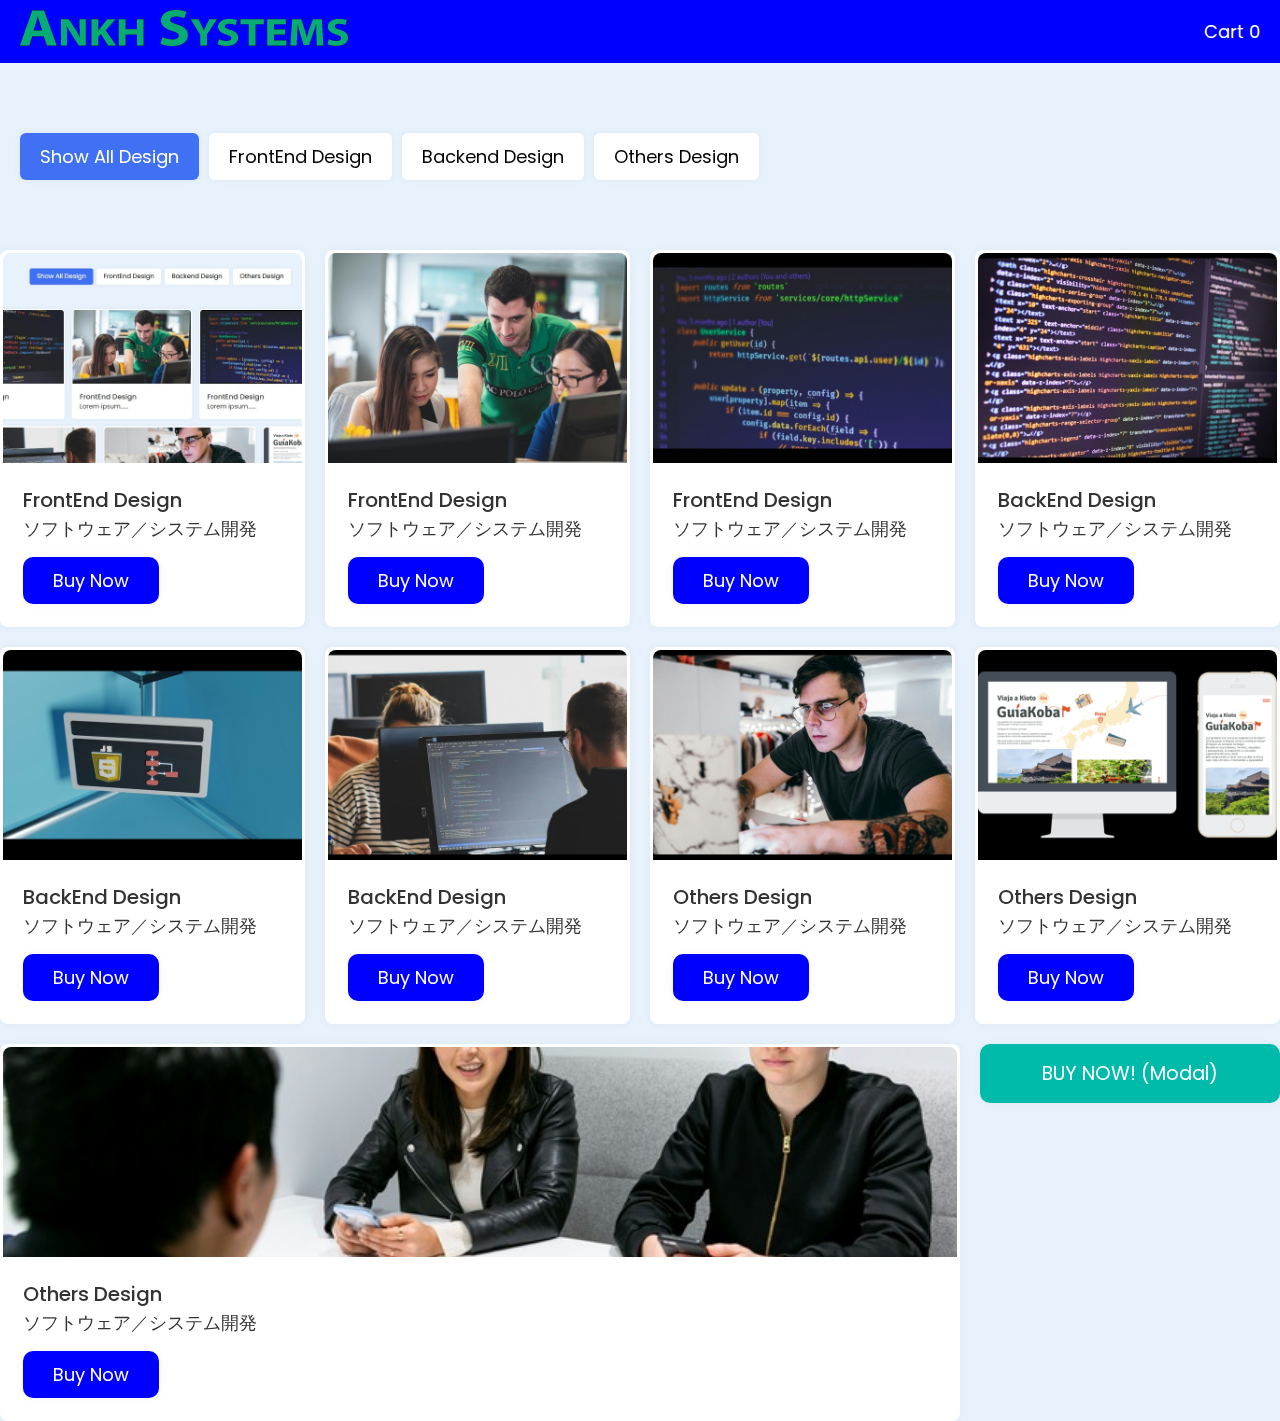
<file: index.html>
<!DOCTYPE html>
<html lang="en">

<head>
  <meta charset="UTF-8" />
  <meta name="viewport" content="width=device-width, initial-scale=1.0" />
  <!--Font Awasome-->
  <link rel="stylesheet" href="https://cdnjs.cloudflare.com/ajax/libs/font-awesome/6.7.1/css/all.min.css"
    integrity="sha512-5Hs3dF2AEPkpNAR7UiOHba+lRSJNeM2ECkwxUIxC1Q/FLycGTbNapWXB4tP889k5T5Ju8fs4b1P5z/iB4nMfSQ=="
    crossorigin="anonymous" referrerpolicy="no-referrer" />
  <!--CSS Design-->
  <link rel="stylesheet" href="style/style.css" />
  <link rel="stylesheet" href="style/btnstyle.css">
  <title>Filter Image Gallery</title>
</head>

<body>
  <!--Nav Start-->
  <nav>
    <div class="logo">
      <img src="images/logo.png" alt="">
    </div>
    <ul class="nav-links">
      <li><a href="#">Cart <span id="cart-count">0</span></a></li>
    </ul>
    <div class="menu-toggle" id="mobile-menu">
      <span class="bar"></span>
      <span class="bar"></span>
      <span class="bar"></span>
    </div>
  </nav>
  <!--Nav End-->


  <div class="container">

    <!--Filter Button Start-->
    <div class="filter-buttons">
      <button class="active" data-name="all">Show All Design</button>
      <button data-name="Frontend">FrontEnd Design</button>
      <button data-name="Backend">Backend Design</button>
      <button data-name="Others">Others Design</button>
    </div>
  </div>
  <!-- Frontend Card start-->
  <div class="filter-card">
    <div class="card" data-name="Frontend">
      <img src="images/front end/front1.jpg" alt="Frontend" />
      <div class="card-body">
        <h6 class="card-title">FrontEnd Design</h6>
        <p class="card-description">ソフトウェア／システム開発</p>
        <button class="add-to-cart btn">Buy Now</button>
      </div>
    </div>


    <div class="card" data-name="Frontend">
      <img src="images/front end/front3.jpg" alt="Frontend" />
      <div class="card-body">
        <h6 class="card-title">FrontEnd Design</h6>
        <p class="card-description">ソフトウェア／システム開発</p>
        <button class="add-to-cart btn">Buy Now</button>
      </div>
    </div>


    <div class="card" data-name="Frontend">
      <img src="images/front end/front2.jpg" alt="Frontend" />
      <div class="card-body">
        <h6 class="card-title">FrontEnd Design</h6>
        <p class="card-description">ソフトウェア／システム開発</p>
        <button class="add-to-cart btn">Buy Now</button>
      </div>
    </div>
    <!-- Backend Card start-->
    <div class="card" data-name="Backend">
      <img src="images/backend/back1.jpg" alt="Backend" />
      <div class="card-body">
        <h6 class="card-title">BackEnd Design</h6>
        <p class="card-description">ソフトウェア／システム開発</p>
        <button class="add-to-cart btn">Buy Now</button>
      </div>
    </div>

    <div class="card" data-name="Backend">
      <img src="images/backend/back2.jpg" alt="Backend" />
      <div class="card-body">
        <h6 class="card-title">BackEnd Design</h6>
        <p class="card-description">ソフトウェア／システム開発</p>
        <button class="add-to-cart btn">Buy Now</button>
      </div>
    </div>

    <div class="card" data-name="Backend">
      <img src="images/backend/back3.jpg" alt="Backend" />
      <div class="card-body">
        <h6 class="card-title">BackEnd Design</h6>
        <p class="card-description">ソフトウェア／システム開発</p>
        <button class="add-to-cart btn">Buy Now</button>
      </div>
    </div>
    <!-- others Card start-->
    <div class="card" data-name="Others">
      <img src="images/others/others1.jpg" alt="Others" />
      <div class="card-body">
        <h6 class="card-title">Others Design</h6>
        <p class="card-description">ソフトウェア／システム開発</p>
        <button class="add-to-cart btn">Buy Now</button>
      </div>
    </div>

    <div class="card" data-name="Others">
      <img src="images/others/others2.png" alt="Others" />
      <div class="card-body">
        <h6 class="card-title">Others Design</h6>
        <p class="card-description">ソフトウェア／システム開発</p>
        <button class="add-to-cart btn">Buy Now</button>
      </div>
    </div>

    <div class="card" data-name="Others">
      <img src="images/others/others3.jpg" alt="Others" />
      <div class="card-body">
        <h6 class="card-title">Others Design</h6>
        <p class="card-description">ソフトウェア／システム開発</p>
        <button class="add-to-cart btn">Buy Now</button>
      </div>
    </div>
 <!-- Modal Section Start-->
      <section>
        <div class="buy-btn-container">
          <button class="buy-btn">
            <span>BUY NOW! (Modal) </span>
          </button>
        </div>
        <div class="popup-overlay">
          <div class="popup-box-container">
            <div class="check-container">
              <i class="fa-check fas"></i>
            </div>
            <div class="popup-message-container">
              <h1>THANk YOU !</h1>
              <p>your purchase was successful</p>
  
            </div>
            <button class="ok-btn">
              <span>OK</span>
            </button>
          </div>
        </div>
    </div>
    </section>
    
 <!-- Modal Section End-->
  
  <!-- javascript file-->
  <script src="script/script.js " defer></script>
</body>

</html>
</file>
<file: style/style.css>
/*--google fonts----*/
@import url('https://fonts.googleapis.com/css2?family=Noto+Sans+JP:wght@100..900&family=Poppins:ital,wght@0,100;0,200;0,300;0,400;0,500;0,600;0,700;0,800;0,900;1,100;1,200;1,300;1,400;1,500;1,600;1,700;1,800;1,900&display=swap');

* {
    margin: 0;
    padding: 0;
    box-sizing: border-box;
    font-family: "Poppins", sans-serif;
}

body {
    min-height: 100vh;
    background: #e7f2fd;
}

/* Navigation Bar Styling */
nav {
    display: flex;
    justify-content: space-between;
    align-items: center;
    background-color: blue;
    padding: 10px 20px;
    color: white;
}

nav .logo h1 {
    margin: 0;
}

nav ul {
    list-style-type: none;
    display: flex;
}

nav ul li {
    margin-left: 20px;
}

nav ul li a {
    text-decoration: none;
    color: white;
    font-size: 18px;
}

/* Mobile Menu */
.menu-toggle {
    display: none;
    flex-direction: column;
    cursor: pointer;
    width: 30px;
    height: 21px;
}

.menu-toggle .bar {
    width: 100%;
    height: 3px;
    background-color: white;
    margin: 4px 0;
}


/*- Navigation Design End--*/

.container {
    position: relative;
    max-width: 1350px;
    width: 100%;
    padding: 20px;
    margin: 50px auto;
}

.filter-buttons {
    display: flex;
    align-items: center;
    gap: 10px;
    flex-wrap: wrap;
}

button {
    padding: 10px 20px;
    font-size: 18px;
    background: #fff;
    border: none;
    border-radius: 6px;
    cursor: pointer;
    box-shadow: 0 0 10px rgba(0, 0, 0, 0.05);
}

button.active {
    background: #4070f4;
    color: #fff;
}

.filter-card {
    display: flex;
    margin-top: 25px;
    gap: 20px;
    flex-wrap: wrap;
}

.card {
    flex-grow: 1;
    flex-basis: 300px;
    background-color: #fff;
    padding: 3px;
    border-radius: 8px;
    box-shadow: 0 0 10px rgba(0, 0, 0, 0.05);

    
}
.card.hide{
display: none;
}

.card img {
    width: 100%;
    height: 210px;
    object-fit: cover;
    border-radius: 8px 8px 0 0;
}

.card-body {
    padding: 15px 20px 20px;
}

.card-title {
    font-size: 20px;
    font-weight: 500;
    color: #333;
}

.card-description {
    font-size: 18px;
    color: #333;
}
/*- Modal Design Start--*/


.buy-btn {
    background-color: #00bba9;
    border: transparent;
    border-radius: 10px;
    -webkit-border-radius: 10px;
    -moz-border-radius: 10px;
    -ms-border-radius: 10px;
    -o-border-radius: 10px;
    padding: 15px;
    font-size: 120%;
    width: 300px;
    color: #fff;
    cursor: pointer;
    transition: 0.3s;
    -webkit-transition: 0.3s;
    -moz-transition: 0.3s;
    -ms-transition: 0.3s;
    -o-transition: 0.3s;
}

.buy-btn:hover {
    opacity: 0.6;
}

.popup-overlay {
    position: fixed;
    left: 0;
    top: 0;
    overflow-y: auto;
    overflow-x: hidden;
    background-color: rgba(0, 0, 0, 0.5);
    transition: 0.5s;
    -webkit-transition: 0.5s;
    -moz-transition: 0.5s;
    -ms-transition: 0.5s;
    -o-transition: 0.5s;
    z-index: -1;
    width: 100vw;
    height: 100vh;
    user-select: none;
    opacity: 0;
}

.popup-box-container {
    background-color: #fdfdfd;
    width: 400px;
    height: 50vh;
    text-align: center;
    position: absolute;
    left: 50%;
    top: 20%;
    transform: translate(-50%);
    -webkit-transform: translate(-50%);
    -moz-transform: translate(-50%);
    -ms-transform: translate(-50%);
    -o-transform: translate(-50%);
    border-radius: 10px;
    -webkit-border-radius: 10px;
    -moz-border-radius: 10px;
    -ms-border-radius: 10px;
    -o-border-radius: 10px;
}

.check-container i {
    background-color: #fdfdfd;
    border-radius: 50%;
    -webkit-border-radius: 50%;
    -moz-border-radius: 50%;
    -ms-border-radius: 50%;
    -o-border-radius: 50%;
    color: green;
    opacity: 0.6;
    font-size: 250%;
    margin: 50px;
    padding: 10px;
    box-shadow:
    0 0 10px #000
    ;
}

.popup-message-container p{
    margin-top: 15px;
    color: #b8bdc8;
}
.ok-btn{
    background-color: #00bba9;
    border: transparent;
    border-radius: 10px;
    -webkit-border-radius: 10px;
    -moz-border-radius: 10px;
    -ms-border-radius: 10px;
    -o-border-radius: 10px;
    padding: 15px;
    color: #fff;
    margin-top: 30px;
    width: 25%;
    font-size: 90%;
    cursor: pointer;
}
.active{
    opacity: 1;
    z-index: 1;
}

@media only screen and (max-width: 400px){
    .popup-box-container{
        width: 300px;
    }
}

@media (max-width: 768px) {
    nav ul {
        display: none;
        flex-direction: column;
        width: 100%;
        text-align: center;
        margin-top: 10px;
    }

    nav ul li {
        margin: 10px 0;
    }

    nav .menu-toggle {
        display: flex;
    }

    .products {
        justify-content: center;
    }

    .product {
        width: 150px;
    }
}

/* Tablet view */
@media (max-width: 1024px) {
    .products {
        justify-content: space-between;
    }

    .product {
        width: 200px;
    }
}
</file>
<file: style/btnstyle.css>
.btn{
    margin-top: 15px;
    padding: 10px 30px;
    border: none;
    outline: none;
    color: #FFF;
    cursor: pointer;
    position: relative;
    border-radius: 12px;
    z-index: 0;
}
.btn::after{
content: "";
z-index: -1;
position: absolute;
width: 100%;
height: 100%;
background-color: blue;
left: 0;
top: 0;
border-radius: 10px;
}
.btn::before{
    content: "";
    background: linear-gradient(
        45deg,
        #FF0000, #FF7300, #FFFB00, #48FF00,
        #00FFDF, #002BFF, #ff00c8, #FF0000
    );
    position: absolute;
    top: -2px;
    left: -2px;
    background-size: 600%;
    z-index: -1;
    width: calc(100% + 4px);
    height: calc(100% + 4px);
    filter: blur(8px);
    animation: glowing 20s linear infinite;
   transform: opacity .3s ease-in-out;
   border-radius: 10px;
   opacity: 0;
}
@keyframes glowing{
    0%{background-position: 0 0;}
    50%{background-position: 400% 0;}
    100%{background-position: 0 0;}
}

/* Hover */
.btn:hover::before{
    opacity: 1;
}
.btn:active::after{
    background: transparent;
}
.btn:active{
    color: #000;
    font-weight: bold;
}
</file>
